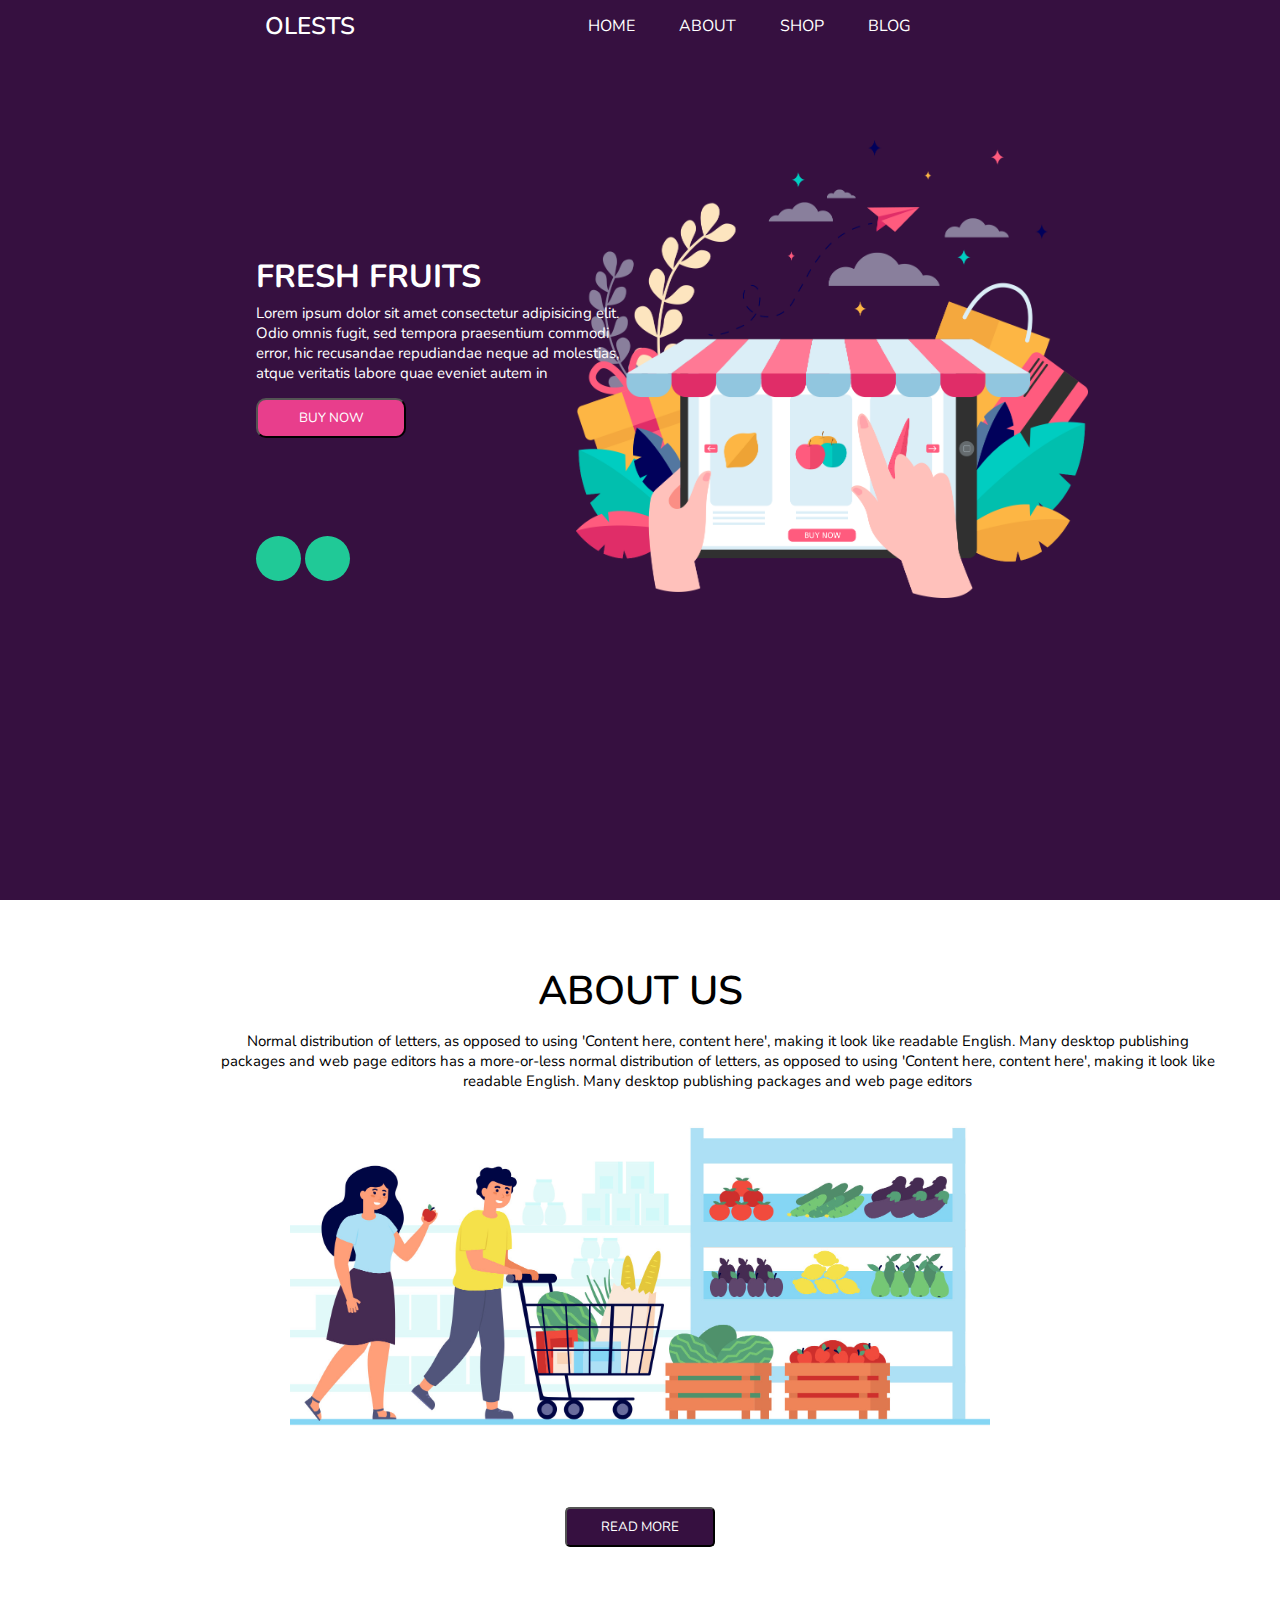
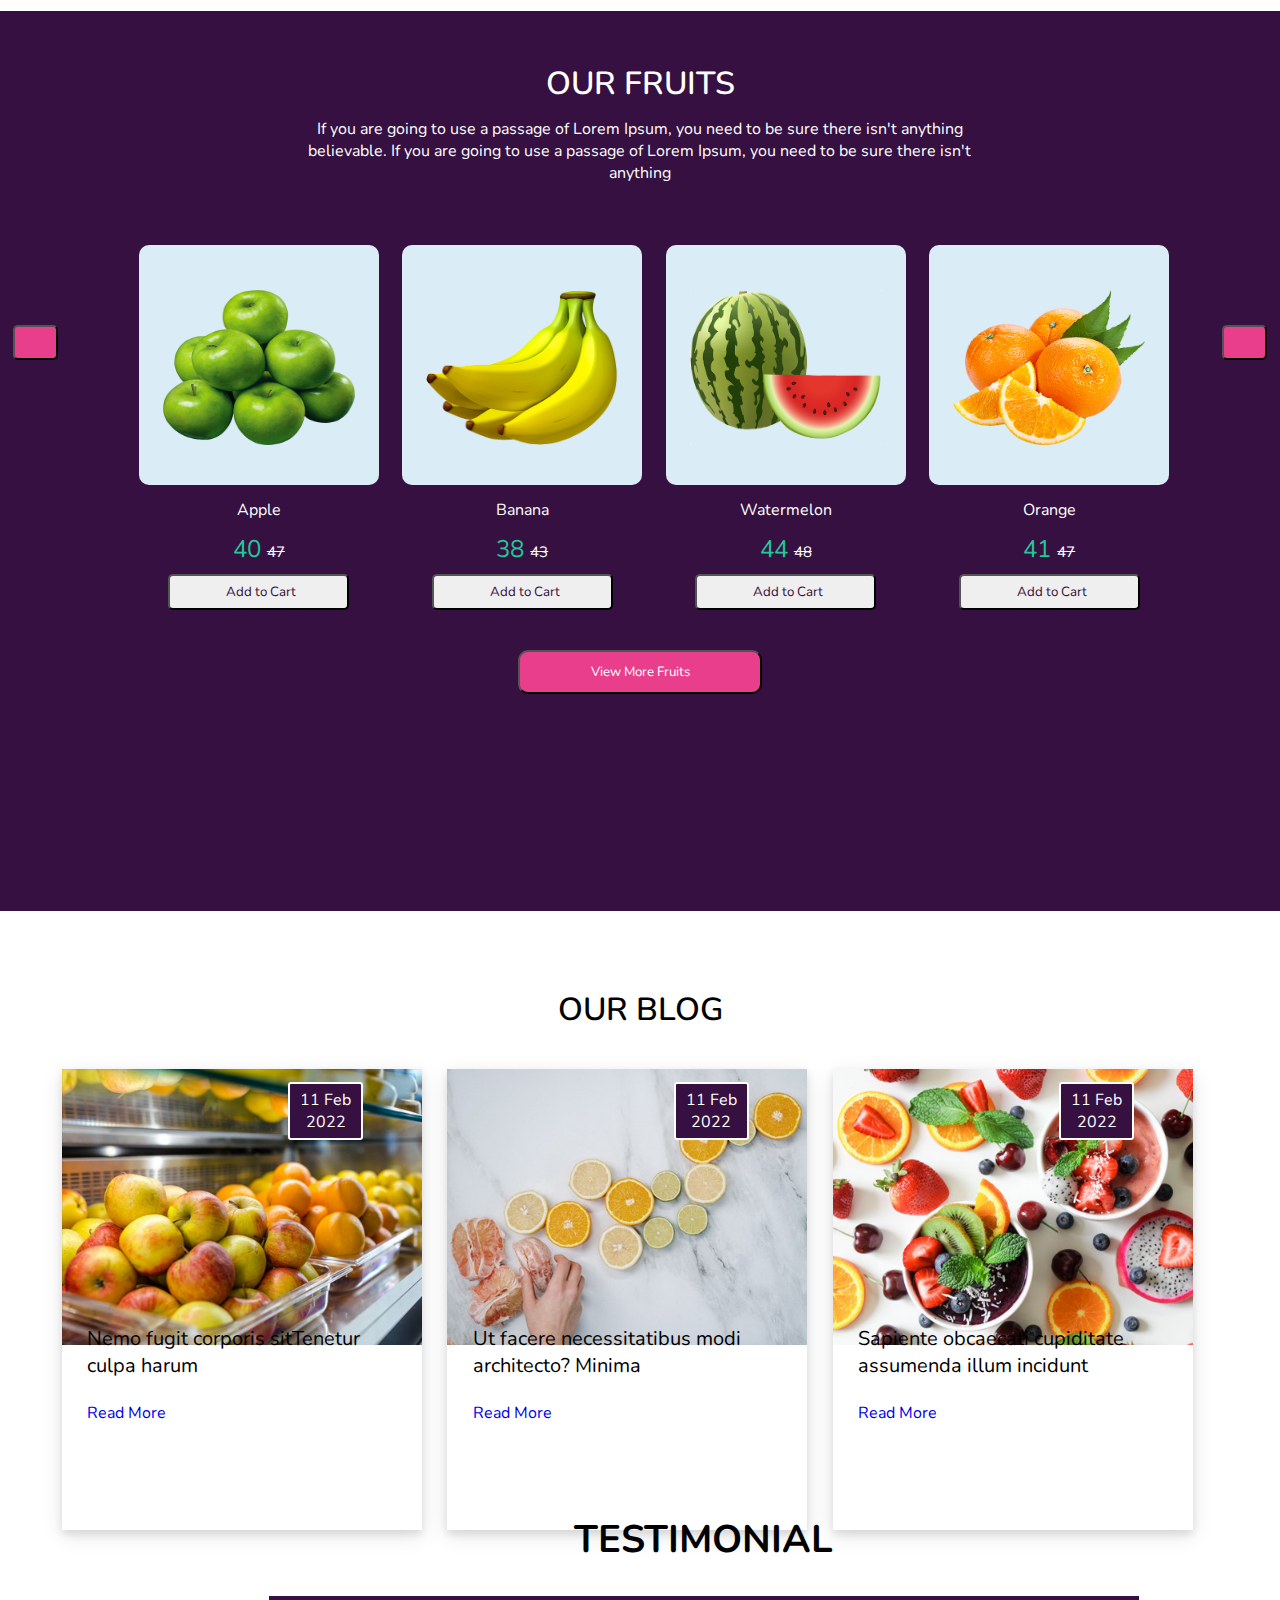
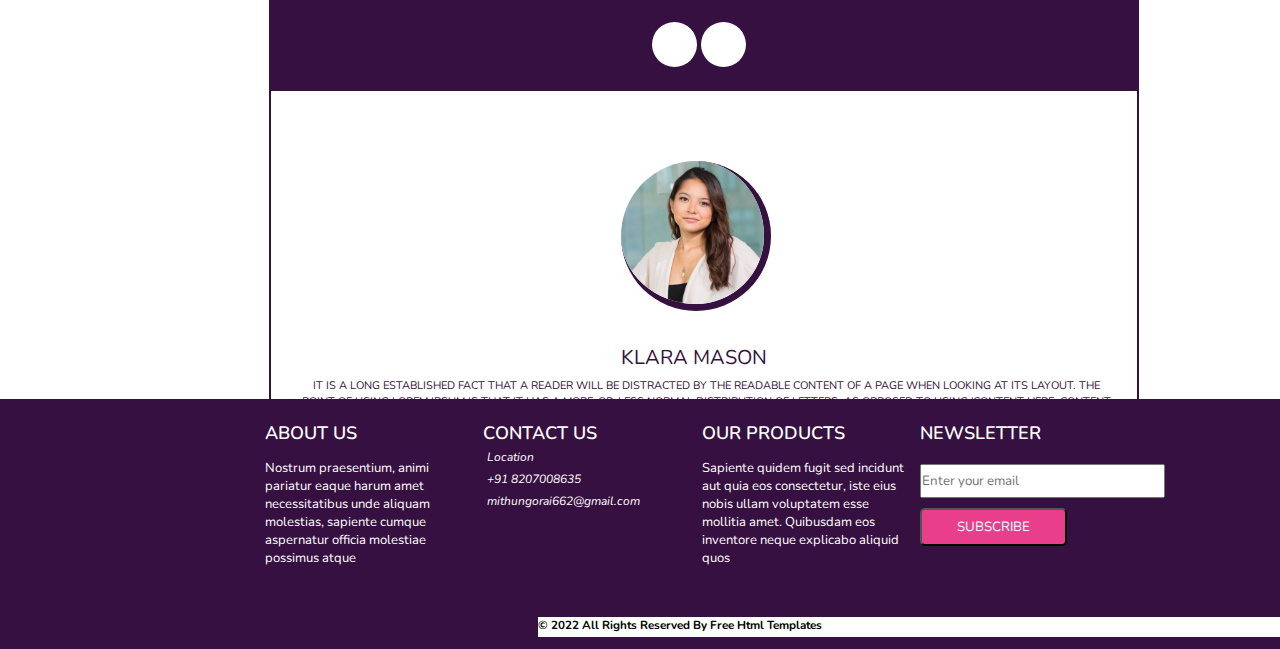
<file: index.html>
<!DOCTYPE html>
<html lang="en">
  <head>
    <meta charset="UTF-8" />
    <meta http-equiv="X-UA-Compatible" content="IE=edge" />
    <meta name="viewport" content="width=device-width, initial-scale=1.0" />
    <title>Document</title>
    <link rel="stylesheet" href="style.css" />
    <link
      rel="stylesheet"
      href="https://cdnjs.cloudflare.com/ajax/libs/font-awesome/6.2.0/css/all.min.css"
      integrity="sha512-xh6O/CkQoPOWDdYTDqeRdPCVd1SpvCA9XXcUnZS2FmJNp1coAFzvtCN9BmamE+4aHK8yyUHUSCcJHgXloTyT2A=="
      crossorigin="anonymous"
      referrerpolicy="no-referrer"
    />
  </head>
  <body>
    <header>
      <div class="contener">
        <nav>
          <a href="#" class="logo">Olests</a>
          
          <ul>
            <li><a href="#">Home</a></li>
            <li><a href="#">About</a></li>
            <li><a href="#">Shop</a></li>
            <li><a href="#">Blog</a></li>
            <li><a href="#"><i class="fa fa-shopping-basket" aria-hidden="true"></i>
            </a></il>
            
            <li> <a href="#"> <i class="fa fa-search" aria-hidden="true"></i></a></li>
          </ul>
        </nav>
      </div>
      <div class="bodyimg">
        <img src="/images/slider-img.png" alt="png" />
      </div>
      <div class="font">
        <h1>FRESH FRUITS</h1>
      <p>Lorem ipsum dolor sit amet consectetur adipisicing elit. Odio omnis fugit, sed tempora praesentium commodi error, hic recusandae repudiandae neque ad molestias, atque veritatis labore quae eveniet autem in</p>

      <button>BUY NOW</button>
      <div class="arro">
      <div class="left-arro">
        <i class="fa-solid fa-arrow-left-long"></i></div>
<div class="right-arro"><i class="fa-solid fa-arrow-right-long"></i></div>

</div>
</div>
    </header>
<!------------- header end ------------->

<!--------------- body ------------>

<section>

  <div class="about">

    <h1>About us</h1>
    <p>Normal distribution of letters, as opposed to using 'Content here, content here', making it look like readable English. Many desktop publishing packages and web page editors has a more-or-less normal distribution of letters, as opposed to using 'Content here, content here', making it look like readable English. Many desktop publishing packages and web page editors</p>
  </div>

 <div class="about-img">
  <center>
 <img src="/images/about-img.jpg" alt="">
 </center>
 </div>

 <div class="About-btn">
  <center>
 <button>READ MORE</button></center>

 </div>

</section>
<section>
 <div class="hero">
  <center>
  <h1>OUR FRUITS</h1> 
  <center>
  <p>If you are going to use a passage of Lorem Ipsum, you need to be sure there isn't anything believable. If you are going to use a passage of Lorem Ipsum, you need to be sure there isn't anything</p>
  
  <div class="aro-btn">
  <button type="button" role="presentation" class="owl-prev"><i class="fa fa-long-arrow-left" aria-hidden="true"></i></button>
  <button type="button" role="presentation" class="owl-next"><i class="fa fa-long-arrow-right" aria-hidden="true"></i></button>
  </div>
 <!------------- Facilities  ------------------->
 <section class="facilities">
  <div class="row">
      <div class="facilities-col">
          <img src="/images/f1.png">
          <p>Apple</p>
          <p class="font-size">40<i class="fa-regular fa-dollar-sign"></i> <del> <samp> 47<i class="fa-light fa-dollar-sign"></i></samp></del></p>
          <button><i class="fa fa-shopping-basket" aria-hidden="true"></i>Add to Cart</button>
  
      </div>
      <div class="facilities-col">
          <img src="/images/f2.png">
          <p>Banana</p>
          <p class="font-size">38<i class="fa-regular fa-dollar-sign"></i> <del> <samp> 43<i class="fa-light fa-dollar-sign"></i></samp></del></p>
         <button><i class="fa fa-shopping-basket" aria-hidden="true"></i>Add to Cart</button>

      </div>
      <div class="facilities-col">
          <img src="/images/f3.png">
          <p>Watermelon</p>
          <p class="font-size">44<i class="fa-regular fa-dollar-sign"></i> <del> <samp> 48<i class="fa-light fa-dollar-sign"></i></samp></del></p>
          <button><i class="fa fa-shopping-basket" aria-hidden="true"></i>Add to Cart</button>
      </div>
      <div class="facilities-col">
          <img src="/images/f4.png">
          <p>Orange</p>
          <p class="font-size">41<i class="fa-regular fa-dollar-sign"></i> <del> <samp> 47<i class="fa-light fa-dollar-sign"></i></samp></del></p>
          <button><i class="fa fa-shopping-basket" aria-hidden="true"></i>Add to Cart</button>
      </div>
    </div>
    <div>
    <div class="bt"><button>View More Fruits</button></div>
  </section>
  </div>
</section>
<!------------- Blog  ------------------->

<section class="blog">
  <div class="box">
     <h1>Our Blog</h1>

    <div class="RRR">
        <div class="blog-col"> <img src="/images/b1.jpg"> 
            <p>Nemo fugit corporis sitTenetur <br> culpa harum</p>
            <a href="#">Read More</a>
            <samp> 11 Feb <br> 2022</samp>
       </div>
       <div class="blog-col"> <img src="/images/b2.jpg"> 
            <p>  Ut facere necessitatibus modi <br> architecto? Minima</p>
            <a href="#">Read More</a>
           <samp> 11 Feb <br> 2022</samp>
       </div>

       <div class="blog-col"> <img src="/images/b3.jpg"> 
             <p> Sapiente obcaecati cupiditate <br> assumenda illum incidunt</p>
             <a href="#">Read More</a>
           <samp> 11 Feb <br> 2022</samp>
         </div>
      </div>
  </div>
</section>
<!------------- Blog end ------------------->
<!-------------Testimonial ------------------->
<section>
  <div class="testimonial">
     <h1>Testimonial</h1>
     <div class="testimonial-btn">
     <div class="zero">
     <div class="arro">
       <div class="left-arro">
         <i class="fa-solid fa-arrow-left-long"></i></div>
         <div class="right-arro"><i class="fa-solid fa-arrow-right-long"></i></div>
        </div>
       </div>
       <div class="review"><img src="/images/client.jpg" alt=""> 
       </div>
       <h3>KLARA MASON</h3>
         <p>It is a long established fact that a reader will be distracted by the readable content of a page when looking at its layout. The point of using Lorem Ipsum is that it has a more-or-less normal distribution of letters, as opposed to using 'Content here, content here', making it look</p>
      </div>
    </div>
   </section>


<footer>
<div class="contener">

 <div class="row">
   <div class="col-md">
           <h2>ABOUT US</h2>
          <p>Nostrum praesentium, animi pariatur eaque harum amet necessitatibus unde aliquam molestias, sapiente cumque aspernatur officia molestiae possimus atque</p>
     </div>
   <div class="col-md">
        <h2>CONTACT US</h2>
    
        <i class="fa fa-map-marker" aria-hidden="true"> <a href="#">Location</a></i>
          <br>
        <i class="fa fa-phone" aria-hidden="true"> <a href="#">+91 8207008635</a></i>
      
        <i class="fa fa-envelope" aria-hidden="true"><a href="#">mithungorai662@gmail.com</a></i>
       </div>
      <div class="col-md">
       <h2>OUR PRODUCTS</h2>
         <p>Sapiente quidem fugit sed incidunt aut quia eos consectetur, iste eius nobis ullam voluptatem esse mollitia amet. Quibusdam eos inventore neque explicabo aliquid quos</p>
       </div>
       <div class="col-md">
       <h2>NEWSLETTER</h2>
       <form action="/action_page.php">
        <input type="email" id="email" name="email" placeholder="Enter your email">
      </form>
      <button class="footer-btn"> Subscribe
      </button>
      <div class="fa-brands">
        <i class="fa-brands fa-facebook-f"></i>
        <i class="fa-brands fa-twitter"></i>
        <i class="fa-brands fa-instagram"></i>
        <i class="fa-brands fa-youtube"></i>
      </div>
    </div> 
     
 </div>


</div>
</footer>
<div class="footer-end"><h3>© 2022 All Rights Reserved By Free Html Templates</h3></div>

</body>
</html>
</file>
<file: style.css>
/* improt fonts -  font-family: 'Nunito', sans-serif; */
/* /kjdaskdbskajbdsajkdbsajkbd */
@import url("https://fonts.googleapis.com/css2?family=Nunito:wght@400;600;700&display=swap");

* {
  margin: 0;
  padding: 0;
  box-sizing: border-box;
  font-family: "Nunito", sans-serif;

}

body {
  background-color: #ffffff;
}

.bodyimg {
  position: absolute;
  margin-left: 45%;
  margin-top: 7%;
}

.bodyimg img {
  height: 458px;
  width: 512px;
}
header {
  min-height: 100vh;
  width: 100%;
  background-color: #361040;
}
.contener {
  width: 100%;
  padding-right: 15px;
  padding-left: 15px;
  margin-right: auto;
  margin-left: auto;
}
.logo {
  color: #ffffff;
  font-weight: 600;
  font-family: "Nunito", sans-serif;
  font-size: 1.5rem;
  text-decoration: none;
  align-items: center;
  text-transform: uppercase;
}

nav {
  display: flex;
  justify-content: space-between;
  align-items: center;
  padding-left: 20%;
  padding-right: 20%;
  padding-top: 2px;
}
nav ul li {
  display: inline-block;
  list-style-type: none;
  text-decoration: none;
  padding: 12px 20px;
}
nav ul li a {
  color: white;
  font-size: 1rem;
  font-weight: 400;
  line-height: 1.5;
  text-decoration: none;
  text-transform: uppercase;
  transition: 0.3s;
}
nav ul li a:hover {
  color: #dc3545;
  cursor: pointer;
}
.font {
  position: absolute;
  height: 225px;
  width: 390px;
  padding-top: 16%;
  margin-left: 20%;
}
.font h1 {
  color: #ffffff;
  margin-bottom: 5px;
}
.font p {
  color: #ffffff;
  font-size: 15px;
  line-height: auto;
  width: auto;
}
.font button {
  height: 40px;
  width: 150px;
  background-color: #e83e8c;
  border-radius: 10px;
  margin-top: 4%;
  color: #ffffff;
  cursor: pointer;
  transition: 0.5s;
}

.font button:hover {
  background-color: #361040;
  border: 1px solid #e83e8c;
  color: #e83e8c;
}

.arro {
  display: flex;
  margin-top: 25%;
  gap: 1%;
  cursor: pointer;
}

.right-arro {
  height: 45px;
  width: 45px;
  color: #ffffff;
  font-size: 20px;
  padding-top: 10px;
  padding-left: 12px;
  border-radius: 50px;
  background-color: #20c997;
}

.left-arro {
  height: 45px;
  width: 45px;
  color: #ffffff;
  font-size: 20px;
  padding-top: 10px;
  padding-left: 12px;
  border-radius: 50px;
  background-color: #20c997;
}

/*---------------------- header---------------- */

/*---------------------- section ---------------- */

.about {
  text-align: center;
  margin-top: 5%;
}

.about h1 {
  font-size: 40px;
  font-weight: 600;
  text-transform: uppercase;
}
.about p {
  margin-top: 1%;
  font-weight: 400;
  line-height: auto;
  align-items: center;
  width: 1000px;
  font-size: 15px;
  margin-left: 17%;
}
.about-img img {
  width: 700px;
}

/* .About-btn {
  position: absolute;
  /* align-items: center;
  text-align: center; */
.About-btn button {
  height: 40px;
  width: 150px;
  background-color: #361040;
  border-radius: 5px;
  margin-top: 4%;
  color: #ffffff;
  cursor: pointer;
  transition: 0.5s;
}
.About-btn button:hover {
  background-color: #ffffff;
  color: black;
  border: 1px solid black;
}
.hero {
  width: 100%;
  height: 100vh;
  background-color: #361040;
  margin-top: 5%;
}
.hero h1 {
  color: #ffffff;
  font-weight: 600;
  font-size: 2rem;
  padding-top: 4%;
}
.hero p {
  color: #ffffff;
  font-weight: 400;
  font-size: 1rem;
  text-align: center;
  padding-top: 1%;
  max-width: 56%;
  margin-bottom: 4%;
}

/*---------------------- section end ---------------- */

/*---------------------- section B---------------- */

.aro-btn button {
  height: 35px;
  width: 45px;
  margin-top: 7%;
  border-radius: 5px;
  margin-left: 1%;
  margin-right: 1%;
  color: #ffffff;
  background-color: #e83e8c;
  cursor: pointer;
  transition: 0.3s;
}

.owl-prev {
  float: left;
}
.owl-next {
  float: right;
}

.aro-btn button:hover {
  color: black;
  background-color: #ffffff;
}
/*------------- Facilities  -------------------*/

.facilities {
  height: 414px;
  width: 1140px;
}
.row {
  display: flex;
  width: 270px;
  height: 414.59px;
  margin-right: 66%;
  /* position: absolute; */
}
.facilities-col {
  width: 245px;
  height: 240px;
  margin: 10px;
  margin-right: 5%;
  background-color: #daedf7;
  border-radius: 10px;
}
.facilities-col img {
  height: 245px;
  width: 240px;
  padding: 45px 24px;
}
.facilities-col button {
  width: 181px;
  height: 36px;
  color: #361040;
  cursor: pointer;
  transition: 0.05s;
  border-radius: 5px;
}
.facilities-col button a {
  text-decoration: none;
  text-transform: uppercase;
}
.facilities-col button i {
  margin-right: 5px;
}
.facilities-col button:hover {
  background-color: #361040;
  border: 1px solid #ffffff;
  color: #ffffff;
}

.facilities-col .font-size {
  font-size: 24px;
  color: #20c997;
}
.facilities-col del {
  align-items: center;
  color: #ffffff;
  font-size: 15px;
}
.bt button {
  width: 244px;
  height: 44px;
  border-radius: 10px;
  color: #ffffff;
  background-color: #e83e8c;
  cursor: pointer;
}

.bt button:hover {
  background-color: #361040;
  border: 1px solid #e83e8c;
  color: #e83e8c;
}
/*=========================== blog------------------------- */
.blog {
  width: 100%;
  height: 100vh;
  text-align: center;
  position: absolute;
}
.RRR {
  display: flex;
  justify-content: center;
}
.box h1 {
  margin-top: 6%;
  font-weight: 600;
  text-transform: uppercase;
  font-size: 32px;
  color: black;
}

.blog-col {
  display: flex;
  width: 360px;
  height: 461px;
  box-shadow: 0 4px 8px 0 rgba(0, 0, 0, 0.1), 0 6px 20px 0 rgba(0, 0, 0, 0.1);
  margin-right: 2%;
  margin-top: 3%;
}
.blog-col img {
  width: 360px;
  height: 276px;
  align-items: center;
}

.blog-col p {
  position: absolute;
  margin-top: 20%;
  margin-left: 2%;
  text-align: left;
  font-weight: 400;
  font-size: 20px;
}

.blog-col a {
  position: absolute;
  margin-top: 26%;
  margin-left: 2%;
  text-decoration: none;
}

.blog-col samp {
  position: absolute;
  margin-top: 1%;
  margin-left: 17.7%;
  border: 2px solid #ffffff;
  padding: 5px 10px;
  background-color: #361040;
  color: #ffffff;
  border-radius: 3px;
}
/*-------------  testimonial  -------------------*/

.testimonial {
  position: absolute;
  width: 870px;
  height: 80vh;
  margin-top: 47%;
  text-align: center;
  font-weight: 600;
  text-transform: uppercase;
  font-size: 1.2rem;
  margin-left: 21%;
  align-items: center;
}

.testimonial-btn .zero {
  position: absolute;
  width: 870px;
  height: 95px;
  background-color: #361040;
  margin-left: -2px;
}

.testimonial-btn {
  margin-top: 30px;
  width: 870px;
  height: 56vh;
  border: 2px solid #361040;
  border-top: 0;
}
.testimonial-btn .arro {
  margin-top: 3%;
  margin-left: 44%;
}
.testimonial-btn .left-arro {
  background-color: #ffffff;
  color: black;
}
.testimonial-btn .right-arro {
  background-color: #ffffff;
  color: black;
}
.testimonial-btn .right-arro i {
  margin-right: 10px;
}
.testimonial-btn .left-arro i {
  margin-right: 10px;
}

.testimonial-btn .right-arro:hover {
  background-color: #e83e8c;
  color: #ffffff;
}
.testimonial-btn .left-arro:hover {
  background-color: #e83e8c;
  color: #ffffff;
}

.testimonial-btn .review img {
  position: absolute;
  height: 150px;
  width: 150px;
  margin-top: 19%;
  margin-left: -9.5%;
  border-radius: 100px;
  border: 7px solid #361040;
  border-left: 0;
  border-top: 0;
}

.testimonial-btn h3 {
  position: absolute;
  color: #361040;
  margin-top: 40%;
  margin-left: 40.3%;
  font-weight: 400;
  font-size: 20px;
}
.testimonial-btn p {
  position: absolute;
  margin-top: 44%;
  font-weight: 400;
  font-size: 11px;
  width: 820px;
  line-height: 16px;
  margin-left: 3%;
  color: #361040;
}
/* -------------------------footer------------------ */
.footer-end {
  width: 100%;
  height: 60px;
  background-color: #ffffff;
  margin-top: 101%;
}
footer {
  width: 100%;
  background-color: #361040;
  position: absolute;
  margin-top: 85%;
  height: 250px;
}

footer .contener {
  width: 100%;
  height: 200px;
  /* background-color: #dc3545; */
  margin-top: 1.7%;
}
footer .row {
  display: flex;
  width: 900px;
  height: 200px;
  /* background-color: aqua; */
  margin-left: 20%;
  gap: 6px;
}
footer .col-md {
  width: 255px;
  height: 200px;
  /* border: 1px solid red; */
  text-align: left;
}
footer .col-md h2 {
  color: #ffffff;
  font-weight: 600;
  font-size: 18px;
}
footer .col-md p {
  color: #ffffff;
  font-weight: 400;
  font-size: 13px;
  text-align: left;
  margin-top: 14px;
}

footer .col-md a {
  color: #ffffff;
  font-size: 12px;
  text-decoration: none;
  margin-left: 4px;
  font-weight: 400;
  margin-top: 10px;
}
footer .col-md i {
  color: #ffffff;
  margin-top: 12px;
  font-size: 14px;
}

footer .col-md a:hover {
  color: #20c997;
}

#email {
  width: 245px;
  height: 34px;
  margin-top: 8%;
}

footer .col-md button {
  width: 147px;
  height: 38px;
  margin-top: 10px;
  background-color: #e83e8c;
  color: #ffffff;
  border-radius: 5px;
  text-transform: uppercase;
  transition: 0.5s;
  cursor: pointer;
}
footer .col-md button:hover {
  background-color: #ffffff;
  color: black;
}
.fa-brands{
  display: flex;
  position: relative;

}
.fa-brands i {
  margin-right: 22px;
  font-size: 20px;
  color: #ffffff;

}

.footer-end {
  height: 20px;
  position: absolute;
  margin-left: 42%;
  margin-top: 102%;
  font-weight: 400;
  font-size: 10px;
}
</file>
